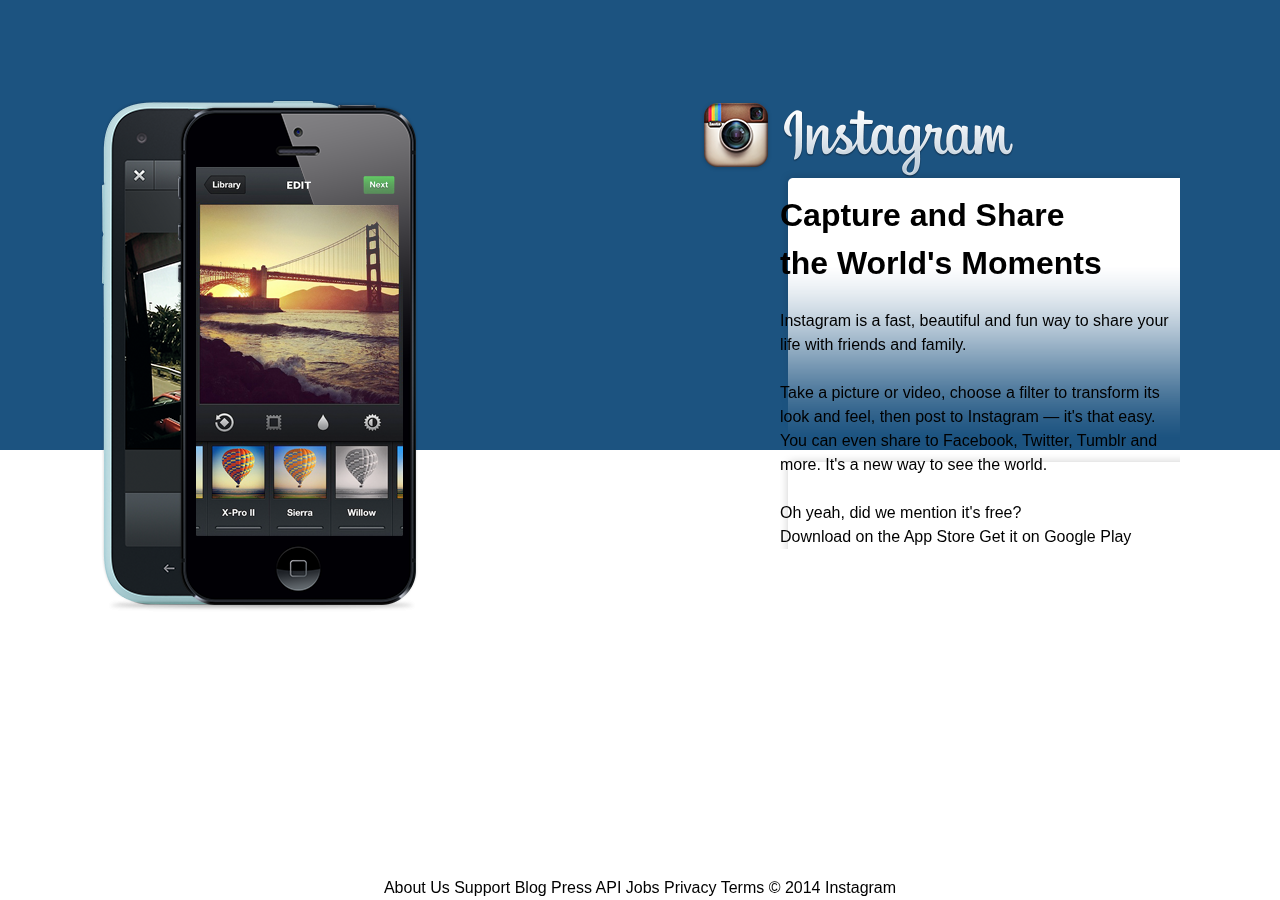
<file: instagram/index.html>
<!DOCTYPE>
<html lang="en">
<head>
  <title>Instagram</title>
  <link rel="stylesheet" href="css/main.css">
</head>
<body>
    <header>
            
    </header>
      <main>
              <div class = "logo clearfix">
                  <img src="images/brand.png">
             </div>

             <div class ="phones clearfix">
                  <img src = "images/phones.png">
             </div>

                <div class ="blue">

                </div>
              
              <section>
                    <h1>Capture and Share <br>the World's Moments</h1>

                    <div class = "copy clearfix">Instagram is a <stong>fast, beautiful</stong> and <stong>fun</stong> way to share your life with friends and family.<br>

                      <br>Take a picture or video, choose a filter to transform its look and feel, then post to Instagram &mdash; it's that easy. You can even share to Facebook, Twitter, Tumblr and more. It's a new way to see the world.<br>
                      
                      <br>Oh yeah, did we mention it's free?
                      </div>
                  <!-- <div class = "sectionbackg clearfix">
                        <img src="css/frame.png">
                      </div> -->

                    Download on the App Store
                    Get it on Google Play
              </section>
      </main>
  <footer>
        About Us 
        Support
        Blog
        Press
        API
        Jobs
        Privacy
        Terms

    &copy; 2014 Instagram

  </footer> 
</body>
</html>
</file>
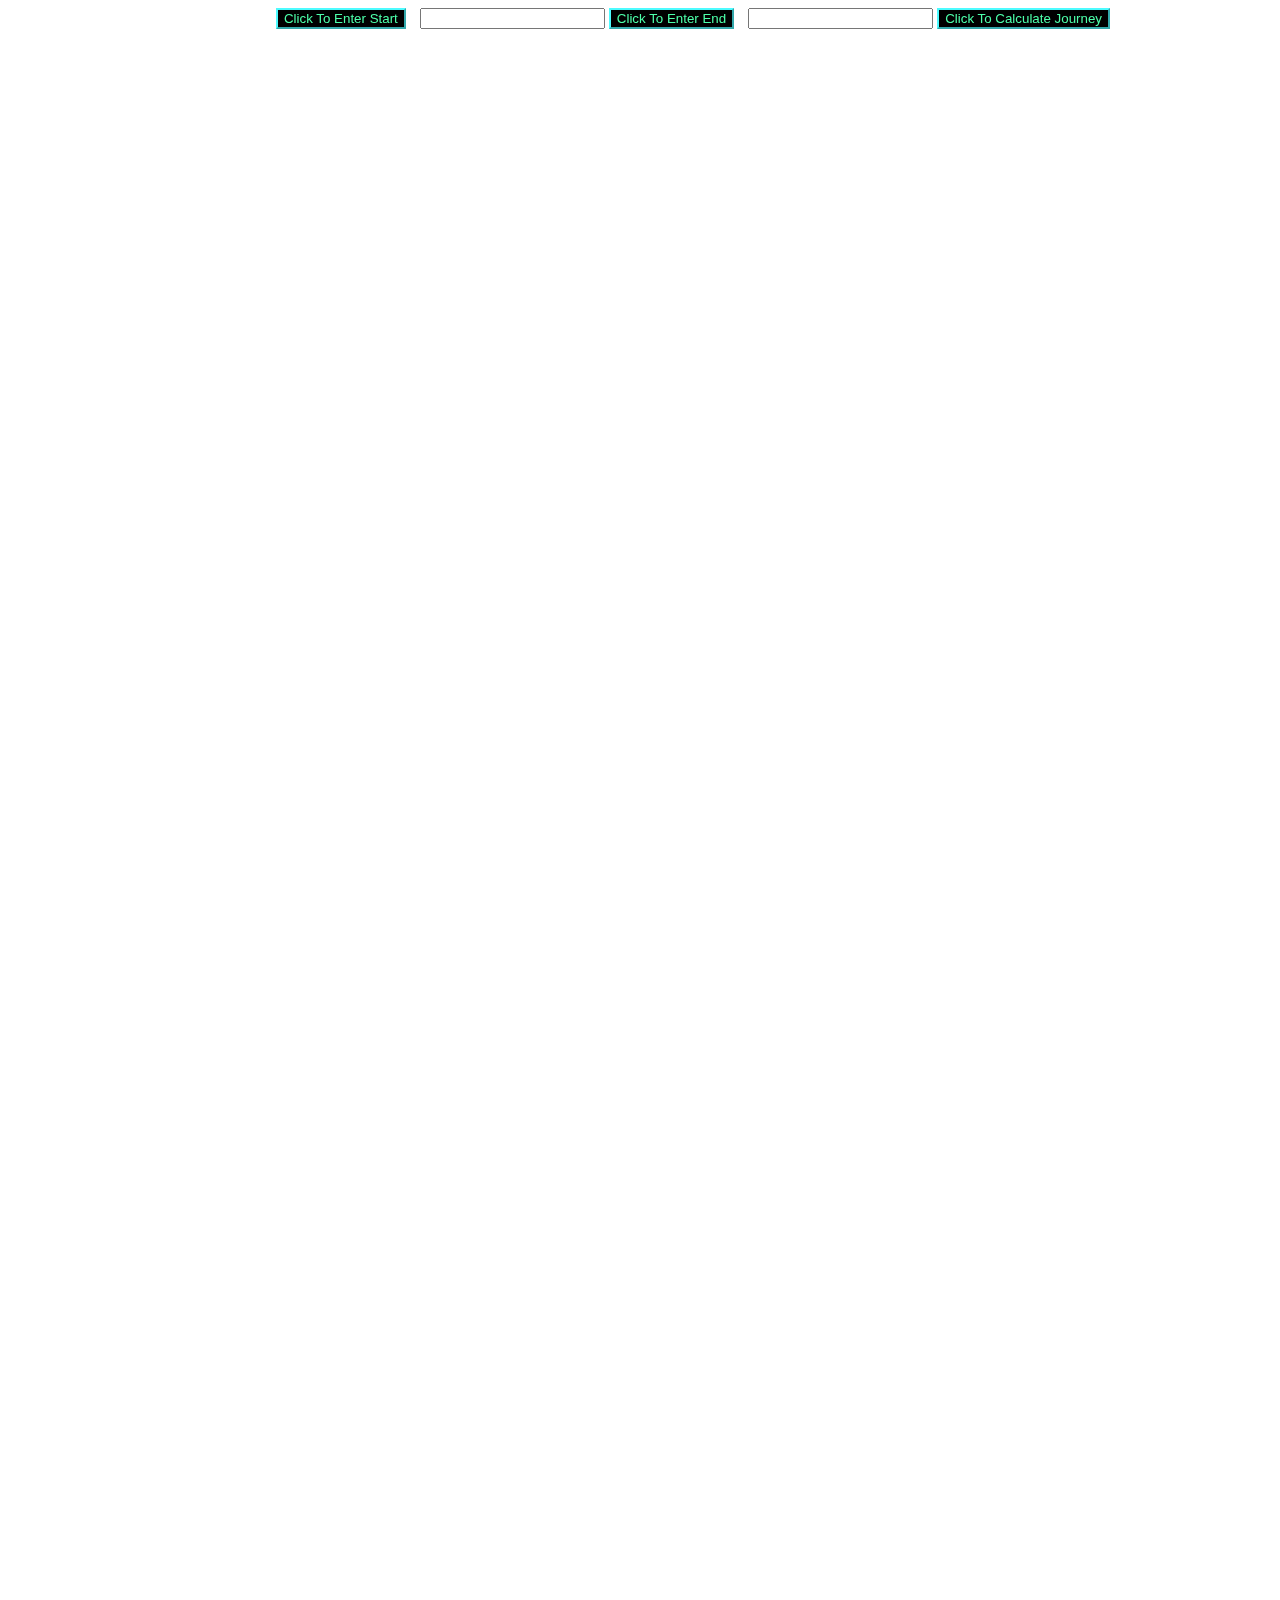
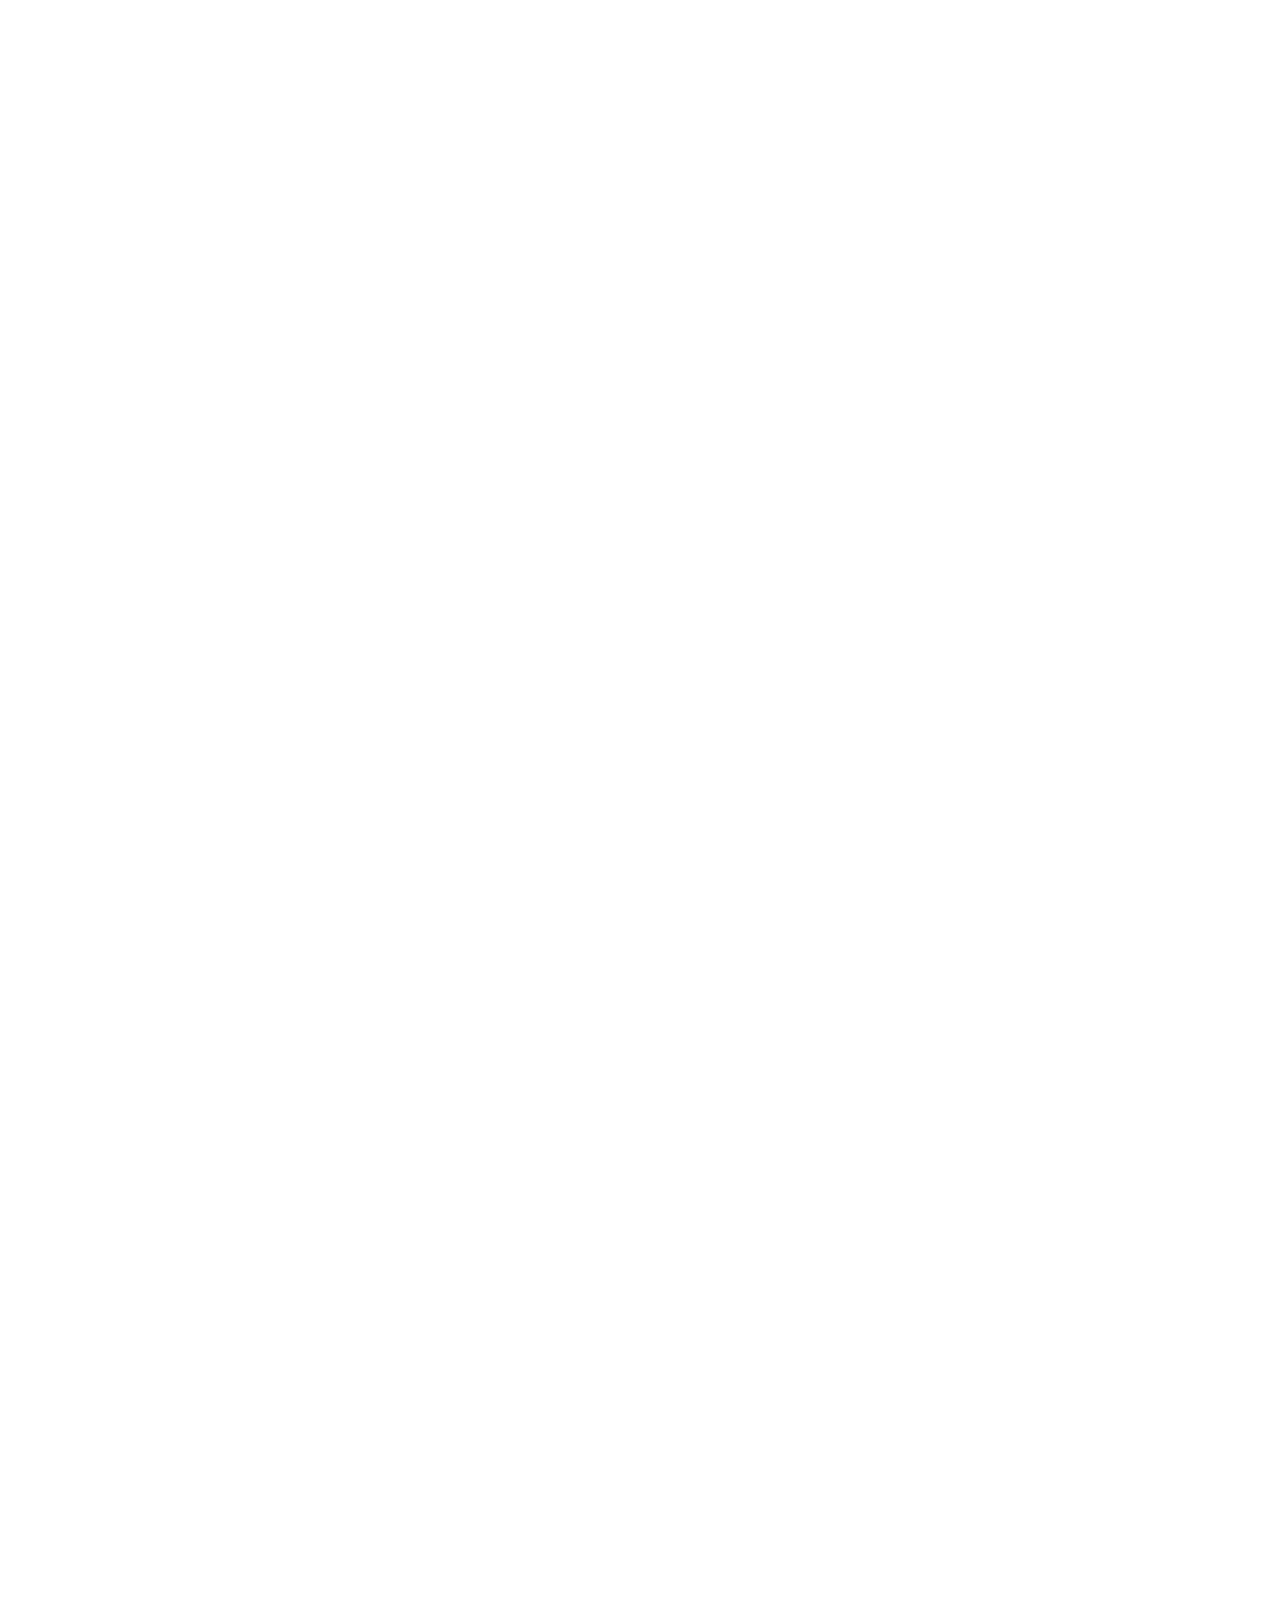
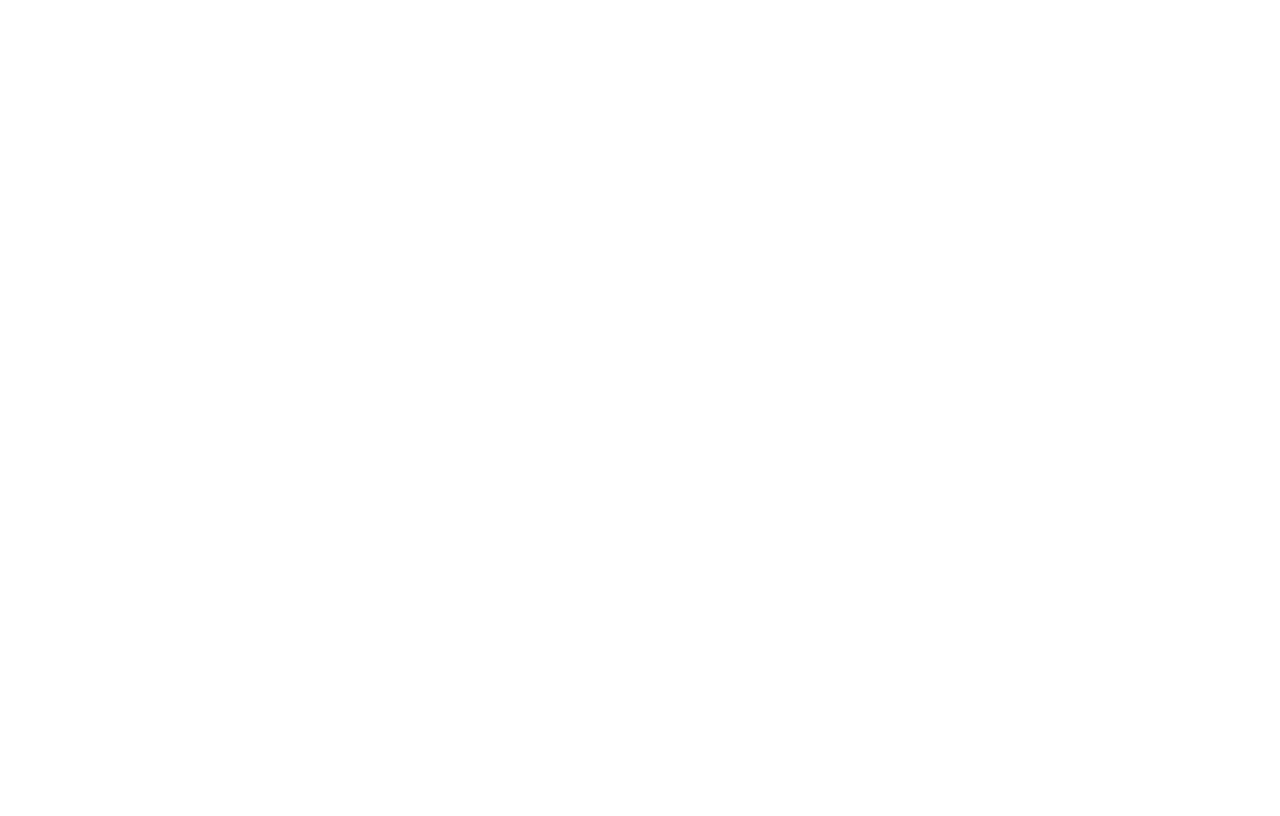
<file: Subway/index.html>
<!DOCTYPE html>
<html>
<head>
  <title>Subway</title>
  <script src="jquerycopy.js"></script>
  <script src="subway_NY.js"></script>
  <script src="jstyle.js"></script> 
   <link rel="stylesheet" href="css.css">
</head>
<body>
  <div id="fixedNav">
      <button id="journStart">Click To Enter Start</button>
      <input type="text" name="start-station" id="start-station">
      <button id="journEnd">Click To Enter End</button>
      <input type="text" name="end-station" id="end-station">
      <button id="journCalc">Click To Calculate Journey</button>
  </div>    
  <div class="container">
    <div class="boy joey"></div>
    <div class="boy donnie"></div>
    <div class="boy jordan"></div>
    <div class="boy danny"></div>
    <div class="boy jonathan"></div>
    <div class="boy brian"></div>
    <div class="boy aj"></div>
    <div class="boy nick"></div>
    <div class="boy kevin"></div>
    <div class="boy howied"></div>
  </div>

  <div class="text">
    <span>N</span>
    <span>E</span>
    <span>W</span>
    <span>Y</span>
    <span>O</span>
    <span>R</span>
    <span>K</span>
  </div>
</body>
</html></h1>
</file>
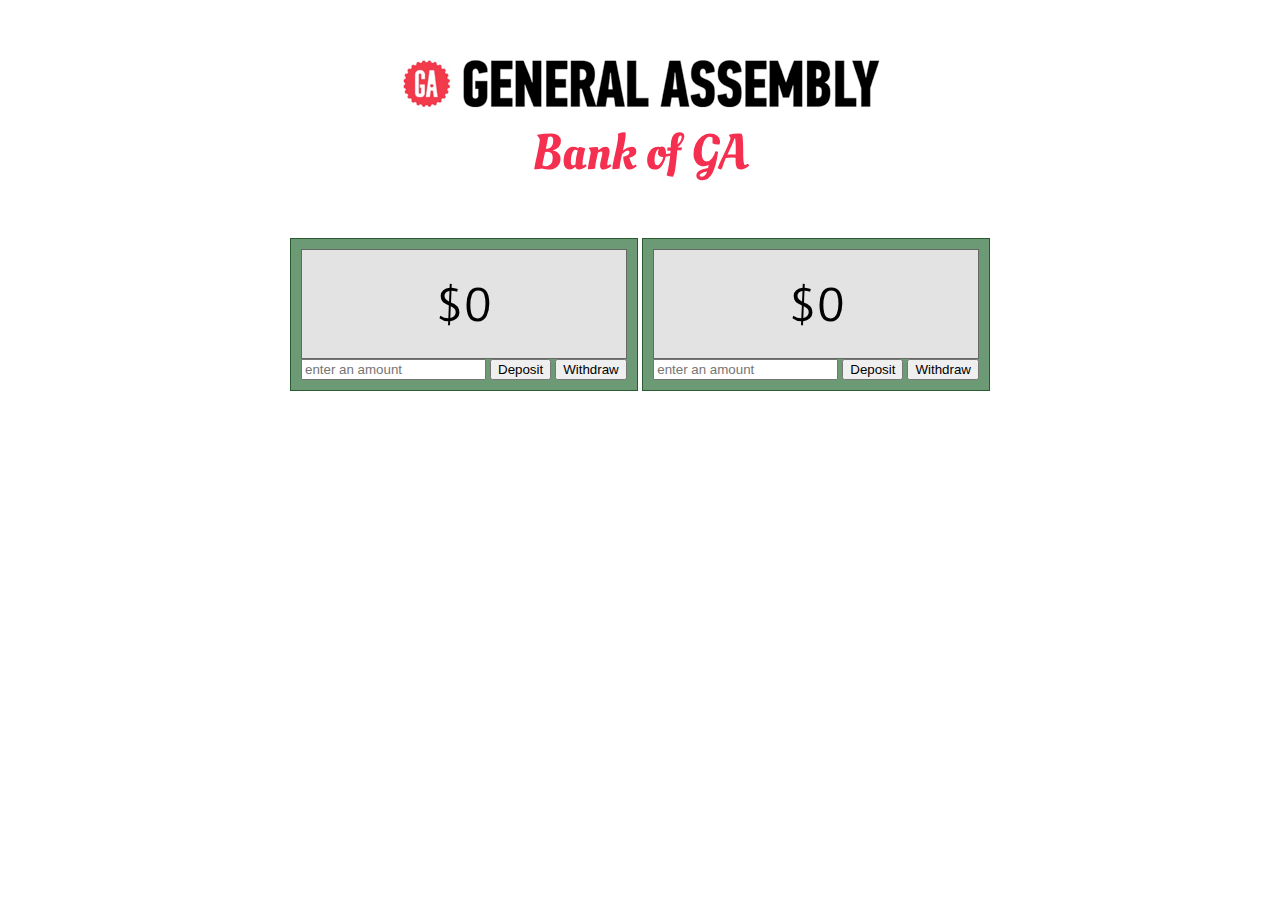
<file: atm-start_jQuery/atm.html>
<!doctype html>

<html>
  <head>
    <title>ATM</title>
    <meta charset="utf-8">
    <link rel="stylesheet" href="atm.css">
    <script src="jquery-1.7.2.js"></script>
    <script src="atm.js"></script>
  </head>
  <body>
    <div id="content">
      <div id="nav">
        <div id="logo"><img src="ga.png" /></div>
        <div id="title">Bank of GA</div>
      </div>
      <div class="account" id="account1">
        <div class="balance" id="balance1">$0</div>
        <input id="amount1" type="text" placeholder="enter an amount" />
        <input id="deposit1" type="button" value="Deposit" />
        <input id="withdraw1" type="button" value="Withdraw" />
      </div>
      <div class="account" id="account2">
        <div class="balance" id="balance2">$0</div>
        <input id="amount2" type="text" placeholder="enter an amount" />
        <input id="deposit2" type="button" value="Deposit" />
        <input id="withdraw2" type="button" value="Withdraw" />
      </div>
      <div class="clear"></div>
    </div>
  </body>
</html>
</file>
<file: instagram/css/main.css>
/*
Colors to use:
dark blue: #06365f
light blue: #1c5380
*/

.cf:before,
.cf:after {
    content: " "; /* 1 */
    display: table; /* 2 */
}

.cf:after {
    clear: both;
}


body {
  font: 200 16px/1.5 "Helvetica Neue", Helvetica, Arial, sans-serif;
  margin: 0;
  background-color:  white;

}

header {

}

section  {
 float: right;
 margin-right: 100px;
 width:400px;
 border-bottom-width: 0px;
 background-image: url('frame.png');
 display: inline-block;
 z-index: 1;
 margin-top: 170px;
 border-bottom: 400px;
}

.logo {
  position: absolute;
  top: 100px;
  left: 700px;
}

footer {
position: fixed;
bottom: 0;
text-align: center;
width: 100%;

}

.blue {
  position: fixed;
  height: 50%;
  width: 100%;
  top: 0px;
  background-color: #1c5380;
  z-index: -10;
}


.phones {
  position: absolute;
  top: 100px;
  left: 100px;
  z-index: -5;

}
</file>
<file: atm-start_jQuery/atm.css>
@import url(http://fonts.googleapis.com/css?family=Oleo+Script);
@import url(http://fonts.googleapis.com/css?family=Ruluko);

#content
{
  margin: 0px auto;
  width: 700px;
  text-align: center;
}

#nav
{
  margin: 50px 0px;
}

#title
{
  font-family: 'Oleo Script', cursive;
  font-size: 50px;
  color: #F52F4F;
}

#account1
{
  float: left;
}

#account2
{
  float: right;
}

.account
{
  padding: 10px;
  border: 1px solid #295A33;
  background-color: #6C9A74;
}

.balance
{
  font-family: 'Ruluko', sans-serif;
  font-size: 50px;
  padding: 25px 0px;
  background-color: #E3E3E3;
  border: 1px solid #676767;
}

.clear
{
  clear: both;
}

.zero
{
  background-color: #F52F4F;
  color: #FFFFFF;
}
</file>
<file: Subway/css.css>
/*reset above*/

body {
  background: url('http://www.world-finance-conference.com/sites/default/files/NYC-Andrew-Mace-29.jpg');
  overflow-x: hidden;
  height: 4000px;
}
/*MY code styling below - dont get condfused.
*/

button {
color: #4DFFAA;
background-color: black;
border-color: #4dfbff;

margin-right: 10px;
}

#fixedNav {
  color:green;
  position: fixed;
  width: 100%;
  height: 30px;
  display: inline-block !important;
  text-align: center !important;
  padding-left: 50px;
  z-index: 99999;
}

.button {
  position: fixed;
  display: inline-block;
  margin:0 40px 0 40px;
  color: pink;
}

.input {
  position: fixed;
  display: inline-block;
  margin:0 20px 0 20px;
}


/*end of my styling*/
.text {
  position: fixed;
  width: 460px;
  height: 90px;
  top: 50%;
  margin-top: -45px;
  left: 50%;
  margin-left: -230px;
}

span {
  display: inline-block;
  position: relative;
  font: 'Arial White', Arial;
  font-weight: bold;
  font-size: 80px;
  color: white;
}

.container {
  width: 100%;
  height: 4000px;
  overflow: hidden;
  position: absolute;
}

.boy {
  display: block;
  position: absolute;
}

.joey {
  background: url('http://blog.whatsupgurgaon.in/wp-content/uploads/2013/11/Coconut-Blast-by-Mad-Over-Donuts.png');
  width: 300px;
  height: 418px;

}

.donnie {
  background: url(https://s3-us-west-2.amazonaws.com/s.cdpn.io/53148/donnie.png);
  width: 250px;
  height: 303px;
}

.jordan {
  background: url(https://s3-us-west-2.amazonaws.com/s.cdpn.io/53148/jordan.png);
  width: 200px;
  height: 268px;
}

.danny {
  background: url(https://s3-us-west-2.amazonaws.com/s.cdpn.io/53148/danny.png);
  width: 260px;
  height: 334px;
}

.jonathan {
  background: url(https://s3-us-west-2.amazonaws.com/s.cdpn.io/53148/johnathon.png);
  width: 200px;
  height: 353px;
}

.brian {
  background: url(https://s3-us-west-2.amazonaws.com/s.cdpn.io/53148/brian.png);
  width: 260px;
  height: 352px;
}

.kevin {
  background: url(https://s3-us-west-2.amazonaws.com/s.cdpn.io/53148/kevin.png);
  width: 280px;
  height: 282px;
}

.howied {
  background: url(https://s3-us-west-2.amazonaws.com/s.cdpn.io/53148/howied.png);
  width: 250px;
  height: 330px;
}

.nick {
  background: url(https://s3-us-west-2.amazonaws.com/s.cdpn.io/53148/nick.png);
  width: 260px;
  height: 306px;
}

.aj {
  background: url(https://s3-us-west-2.amazonaws.com/s.cdpn.io/53148/aj.png);
  width: 199px;
  height: 254px;
}
</file>
